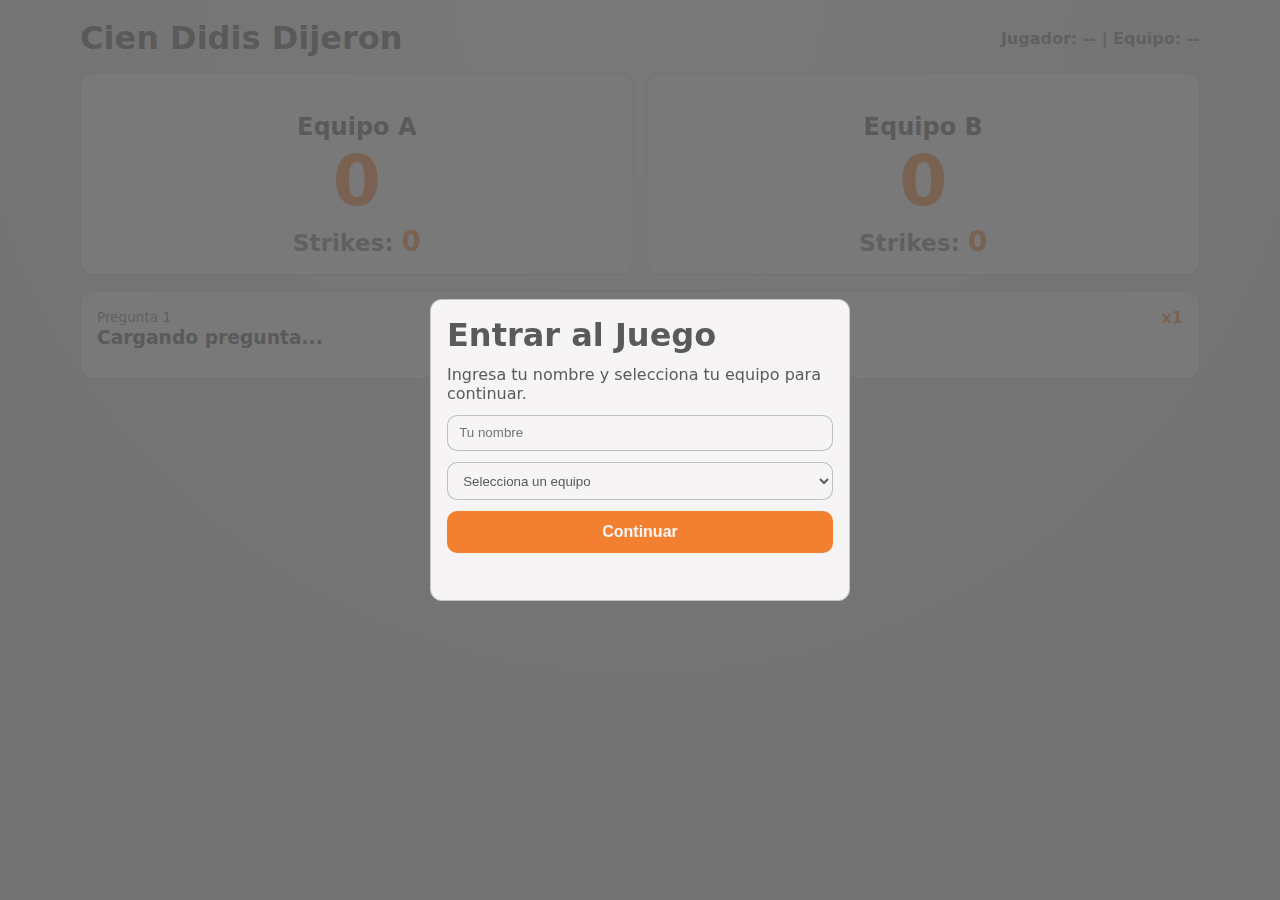
<file: index.html>
<!doctype html>
<html lang="es">
  <head>
    <meta charset="UTF-8" />
    <meta name="viewport" content="width=device-width, initial-scale=1.0" />
    <title>Cien Didis Dijeron - Juego</title>
    <link rel="stylesheet" href="./styles.css" />
  </head>
  <body>
    <main class="layout">
      <header class="topbar">
        <h1>Cien Didis Dijeron</h1>
        <p id="player-identity" class="player-identity">Jugador: -- | Equipo: --</p>
      </header>

      <section class="scoreboard">
        <article class="team team-a">
          <p id="team-control-badge-a" class="team-control-badge" aria-live="polite"></p>
          <h2 id="team-name-a">Equipo A</h2>
          <p id="score-a" class="score">0</p>
          <p class="strikes-readonly">Strikes: <strong id="strikes-a">0</strong></p>
        </article>
        <article class="team team-b">
          <p id="team-control-badge-b" class="team-control-badge" aria-live="polite"></p>
          <h2 id="team-name-b">Equipo B</h2>
          <p id="score-b" class="score">0</p>
          <p class="strikes-readonly">Strikes: <strong id="strikes-b">0</strong></p>
        </article>
      </section>

      <section class="question-card">
        <div class="question-header-row">
          <p class="badge" id="round-label">Pregunta 1</p>
          <p id="question-type-indicator" class="question-type-indicator">Tipo: --</p>
          <p id="round-multiplier-indicator" class="round-multiplier-indicator">x1</p>
        </div>
        <h3 id="question-text">Cargando pregunta...</h3>
        <ul id="answers-list" class="answers-list game-answers-list"></ul>
      </section>
    </main>

    <div id="player-gate" class="auth-overlay player-gate">
      <form id="player-gate-form" class="auth-card" novalidate>
        <h1>Entrar al Juego</h1>
        <p>Ingresa tu nombre y selecciona tu equipo para continuar.</p>
        <input id="player-name-input" type="text" maxlength="32" placeholder="Tu nombre" required />
        <select id="player-team-select" required>
          <option value="">Selecciona un equipo</option>
          <option value="A">Equipo A</option>
          <option value="B">Equipo B</option>
        </select>
        <button type="submit">Continuar</button>
        <p id="player-gate-error" class="error-text"></p>
      </form>
    </div>

    <div id="qr-modal" class="mini-modal hidden" aria-hidden="true">
      <img src="./assets/qr-code.png" alt="Código QR" class="qr-modal-image" />
    </div>

    <div id="team-back-modal" class="mini-modal hidden" role="dialog" aria-modal="true" aria-labelledby="team-back-title">
      <div class="mini-modal-card">
        <h3 id="team-back-title">Anuncio de Ronda</h3>
        <p>Pueden realizar Team Back para el robo de puntos</p>
        <div class="mini-modal-actions">
          <button id="team-back-accept" type="button">Aceptar</button>
        </div>
      </div>
    </div>

    <script type="module" src="./js/game.js"></script>
  </body>
</html>
</file>
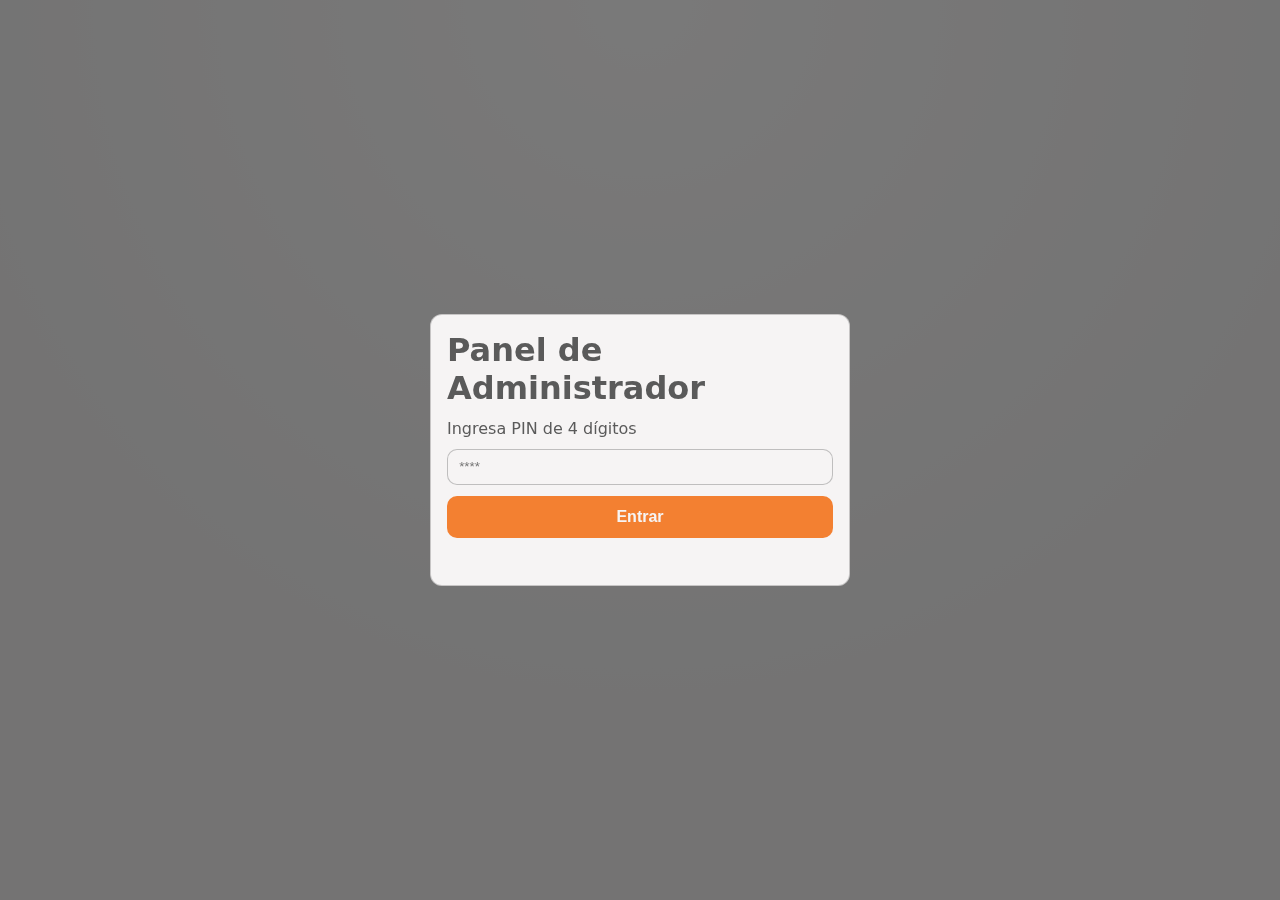
<file: admin.html>
<!doctype html>
<html lang="es">
  <head>
    <meta charset="UTF-8" />
    <meta name="viewport" content="width=device-width, initial-scale=1.0" />
    <title>Cien Didis Dijeron - Admin</title>
    <link rel="stylesheet" href="./styles.css" />
  </head>
  <body>
    <div id="auth-overlay" class="auth-overlay">
      <form id="pin-form" class="auth-card" novalidate>
        <h1>Panel de Administrador</h1>
        <p>Ingresa PIN de 4 dígitos</p>
        <input id="pin-input" type="password" inputmode="numeric" maxlength="4" minlength="4" pattern="[0-9]{4}" placeholder="****" required />
        <button type="submit">Entrar</button>
        <p id="pin-error" class="error-text"></p>
      </form>
    </div>

    <main id="admin-app" class="layout admin hidden">
      <header class="topbar">
        <h1>Administrador</h1>
        <div class="inline-controls">
          <span id="admin-supabase-status" class="status-badge status-connecting">Base de Datos: conectando...</span>
          <a class="link-btn" href="./index.html" target="_blank" rel="noopener">Abrir Pantalla de Juego</a>
          <a class="link-btn" href="./questions.html" target="_blank" rel="noopener">Ir a Preguntas</a>
          <a class="link-btn" href="./instructions.html" target="_blank" rel="noopener">Ver Instrucciones</a>
          <button id="logout-admin" type="button" class="danger">Cerrar sesión</button>
        </div>
      </header>

      <section class="scoreboard">
        <article class="team team-a">
          <p id="admin-team-control-badge-a" class="team-control-badge" aria-live="polite"></p>
          <h2 id="admin-team-name-a">Equipo A</h2>
          <input id="team-name-a-input" class="team-name-input" type="text" maxlength="24" placeholder="Nombre Equipo A" />
          <p id="admin-score-a" class="score">0</p>
          <div class="score-adjust-controls">
            <button data-score-action="A:sub">Restar</button>
            <input id="score-delta-a" type="number" min="1" step="1" value="10" inputmode="numeric" aria-label="Puntos para Equipo A" />
            <button data-score-action="A:add">Sumar</button>
          </div>
          <div class="strikes-block">
            <p>Strikes: <strong id="admin-strikes-a">0</strong></p>
            <button id="add-strike-a" type="button">Agregar Strike</button>
          </div>
          <div class="team-members">
            <h4>Integrantes</h4>
            <ul id="team-members-a" class="team-members-list"></ul>
          </div>
        </article>
        <article class="team team-b">
          <p id="admin-team-control-badge-b" class="team-control-badge" aria-live="polite"></p>
          <h2 id="admin-team-name-b">Equipo B</h2>
          <input id="team-name-b-input" class="team-name-input" type="text" maxlength="24" placeholder="Nombre Equipo B" />
          <p id="admin-score-b" class="score">0</p>
          <div class="score-adjust-controls">
            <button data-score-action="B:sub">Restar</button>
            <input id="score-delta-b" type="number" min="1" step="1" value="10" inputmode="numeric" aria-label="Puntos para Equipo B" />
            <button data-score-action="B:add">Sumar</button>
          </div>
          <div class="strikes-block">
            <p>Strikes: <strong id="admin-strikes-b">0</strong></p>
            <button id="add-strike-b" type="button">Agregar Strike</button>
          </div>
          <div class="team-members">
            <h4>Integrantes</h4>
            <ul id="team-members-b" class="team-members-list"></ul>
          </div>
        </article>
      </section>

      <section class="admin-controls">
        <h3>Control de Ronda</h3>
        <div class="round-multiplier-row">
          <label for="round-multiplier-select">Multiplicador de ronda</label>
          <select id="round-multiplier-select" class="round-multiplier-select">
            <option value="1">Normal (x1)</option>
            <option value="2">Doble (x2)</option>
            <option value="3">Triple (x3)</option>
          </select>
        </div>
        <div class="control-grid">
          <button id="toggle-qr">Mostrar QR</button>
          <button id="clear-round-control">Quitar Control de Ronda</button>
          <button id="logout-all-players">Cerrar sesión de jugadores</button>
          <button id="reset-round">Reset Ronda</button>
          <button id="reset-game" class="danger">Reset Partida</button>
        </div>
        <p id="admin-buzzer-status" class="buzzer-status"></p>
      </section>

      <section class="question-card">
        <div class="question-nav-controls">
          <button id="prev-question">Pregunta Anterior</button>
          <div class="question-center-actions">
            <button id="award-revealed-points">Termina Ronda</button>
            <button id="steal-revealed-points">Robo de Puntos</button>
          </div>
          <button id="next-question">Siguiente Pregunta</button>
        </div>
        <p class="badge" id="admin-round-label">Pregunta 1</p>
        <h3 id="admin-question-text">Cargando pregunta...</h3>
        <ul id="admin-answers-list" class="answers-list"></ul>
      </section>

    </main>

    <div id="admin-confirm-modal" class="mini-modal hidden" role="dialog" aria-modal="true" aria-labelledby="admin-confirm-title">
      <div class="mini-modal-card">
        <h3 id="admin-confirm-title">Confirmar acción</h3>
        <p id="admin-confirm-message">¿Estás seguro?</p>
        <div class="mini-modal-actions">
          <button id="admin-confirm-cancel" type="button" class="danger">Cancelar</button>
          <button id="admin-confirm-accept" type="button">Confirmar</button>
        </div>
      </div>
    </div>

    <script type="module" src="./js/admin.js"></script>
  </body>
</html>
</file>
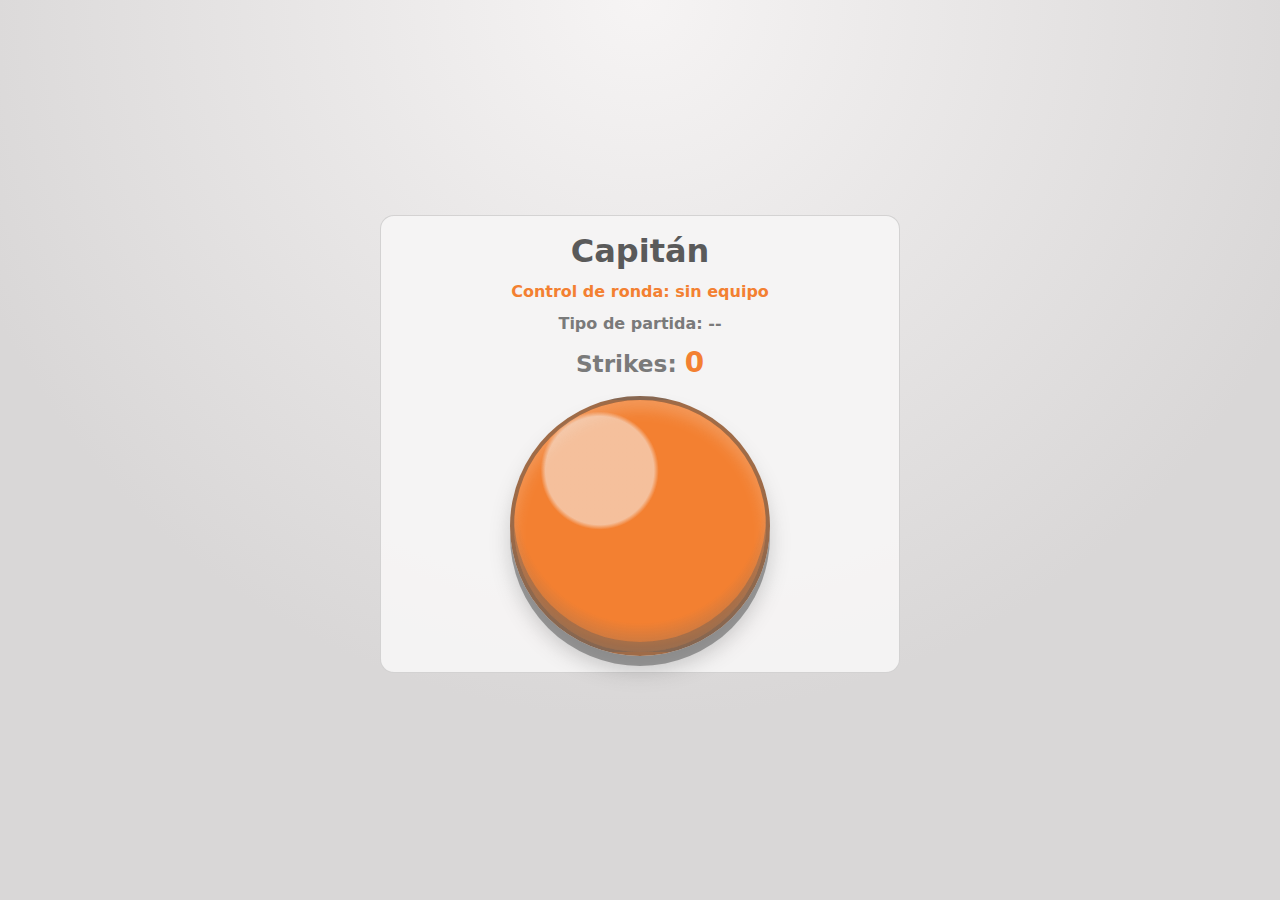
<file: captain.html>
<!doctype html>
<html lang="es">
  <head>
    <meta charset="UTF-8" />
    <meta name="viewport" content="width=device-width, initial-scale=1.0" />
    <title>Cien Didis Dijeron - Buzzer Capitán</title>
    <link rel="stylesheet" href="./styles.css" />
  </head>
  <body>
    <main class="layout captain-layout">
      <section class="team captain-card">
        <h1 id="captain-title">Capitán</h1>
        <p id="captain-round-control" class="round-control-indicator">Control de ronda: sin equipo</p>
        <p id="captain-question-type" class="round-multiplier-indicator">Tipo de partida: --</p>
        <p id="captain-strikes" class="strikes-readonly">Strikes: <strong>0</strong></p>
        <button id="captain-buzz" class="buzz-btn">Buzz</button>
      </section>
    </main>

    <div id="team-back-modal" class="mini-modal hidden" role="dialog" aria-modal="true" aria-labelledby="captain-team-back-title">
      <div class="mini-modal-card">
        <h3 id="captain-team-back-title">Anuncio de Ronda</h3>
        <p>Pueden realizar Team Back para el robo de puntos</p>
        <div class="mini-modal-actions">
          <button id="team-back-accept" type="button">Aceptar</button>
        </div>
      </div>
    </div>

    <div id="winner-modal" class="mini-modal winner-modal hidden" role="dialog" aria-modal="true" aria-labelledby="winner-title">
      <div class="mini-modal-card winner-card">
        <p class="winner-emoji" aria-hidden="true">🎉🏆🎉</p>
        <h3 id="winner-title">¡Tenemos equipo ganador!</h3>
        <p id="winner-message" class="winner-message"></p>
        <p class="winner-subtitle">¡Felicidades por este gran juego!</p>
        <div id="winner-members" class="winner-members"></div>
        <div class="mini-modal-actions">
          <button id="winner-accept" type="button">Aceptar</button>
        </div>
      </div>
    </div>

    <div id="strike-overlay" class="strike-overlay hidden" aria-hidden="true">
      <div id="strike-overlay-images" class="strike-overlay-images"></div>
    </div>

    <script type="module" src="./js/captain.js"></script>
  </body>
</html>
</file>
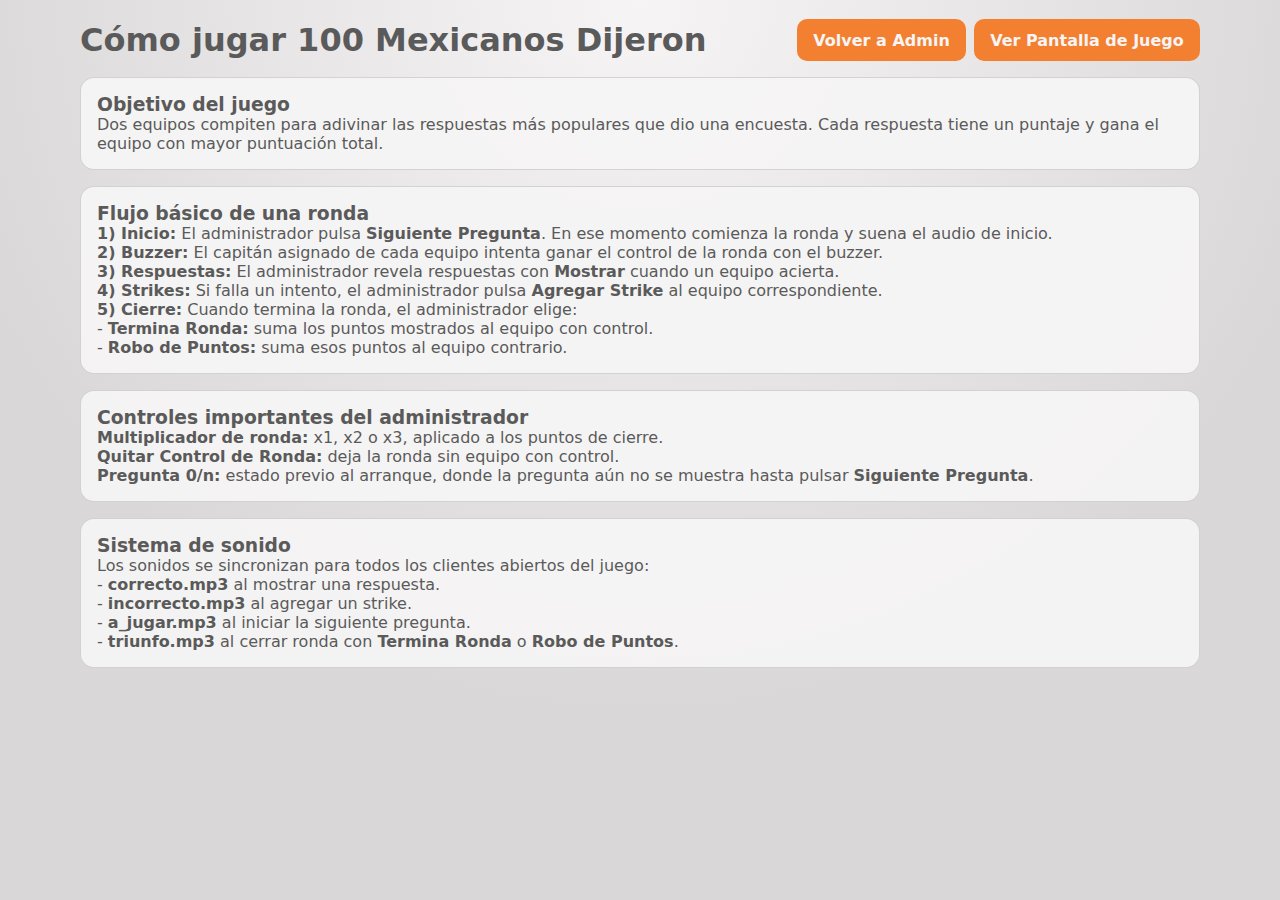
<file: instructions.html>
<!doctype html>
<html lang="es">
  <head>
    <meta charset="UTF-8" />
    <meta name="viewport" content="width=device-width, initial-scale=1.0" />
    <title>Cien Didis Dijeron - Instrucciones</title>
    <link rel="stylesheet" href="./styles.css" />
  </head>
  <body>
    <main class="layout">
      <header class="topbar">
        <h1>Cómo jugar 100 Mexicanos Dijeron</h1>
        <div class="inline-controls">
          <a class="link-btn" href="./admin.html" target="_blank" rel="noopener">Volver a Admin</a>
          <a class="link-btn" href="./index.html" target="_blank" rel="noopener">Ver Pantalla de Juego</a>
        </div>
      </header>

      <section class="editor-card">
        <h3>Objetivo del juego</h3>
        <p>Dos equipos compiten para adivinar las respuestas más populares que dio una encuesta. Cada respuesta tiene un puntaje y gana el equipo con mayor puntuación total.</p>
      </section>

      <section class="editor-card">
        <h3>Flujo básico de una ronda</h3>
        <p><strong>1) Inicio:</strong> El administrador pulsa <strong>Siguiente Pregunta</strong>. En ese momento comienza la ronda y suena el audio de inicio.</p>
        <p><strong>2) Buzzer:</strong> El capitán asignado de cada equipo intenta ganar el control de la ronda con el buzzer.</p>
        <p><strong>3) Respuestas:</strong> El administrador revela respuestas con <strong>Mostrar</strong> cuando un equipo acierta.</p>
        <p><strong>4) Strikes:</strong> Si falla un intento, el administrador pulsa <strong>Agregar Strike</strong> al equipo correspondiente.</p>
        <p><strong>5) Cierre:</strong> Cuando termina la ronda, el administrador elige:</p>
        <p>- <strong>Termina Ronda:</strong> suma los puntos mostrados al equipo con control.</p>
        <p>- <strong>Robo de Puntos:</strong> suma esos puntos al equipo contrario.</p>
      </section>

      <section class="editor-card">
        <h3>Controles importantes del administrador</h3>
        <p><strong>Multiplicador de ronda:</strong> x1, x2 o x3, aplicado a los puntos de cierre.</p>
        <p><strong>Quitar Control de Ronda:</strong> deja la ronda sin equipo con control.</p>
        <p><strong>Pregunta 0/n:</strong> estado previo al arranque, donde la pregunta aún no se muestra hasta pulsar <strong>Siguiente Pregunta</strong>.</p>
      </section>

      <section class="editor-card">
        <h3>Sistema de sonido</h3>
        <p>Los sonidos se sincronizan para todos los clientes abiertos del juego:</p>
        <p>- <strong>correcto.mp3</strong> al mostrar una respuesta.</p>
        <p>- <strong>incorrecto.mp3</strong> al agregar un strike.</p>
        <p>- <strong>a_jugar.mp3</strong> al iniciar la siguiente pregunta.</p>
        <p>- <strong>triunfo.mp3</strong> al cerrar ronda con <strong>Termina Ronda</strong> o <strong>Robo de Puntos</strong>.</p>
      </section>
    </main>
  </body>
</html>
</file>
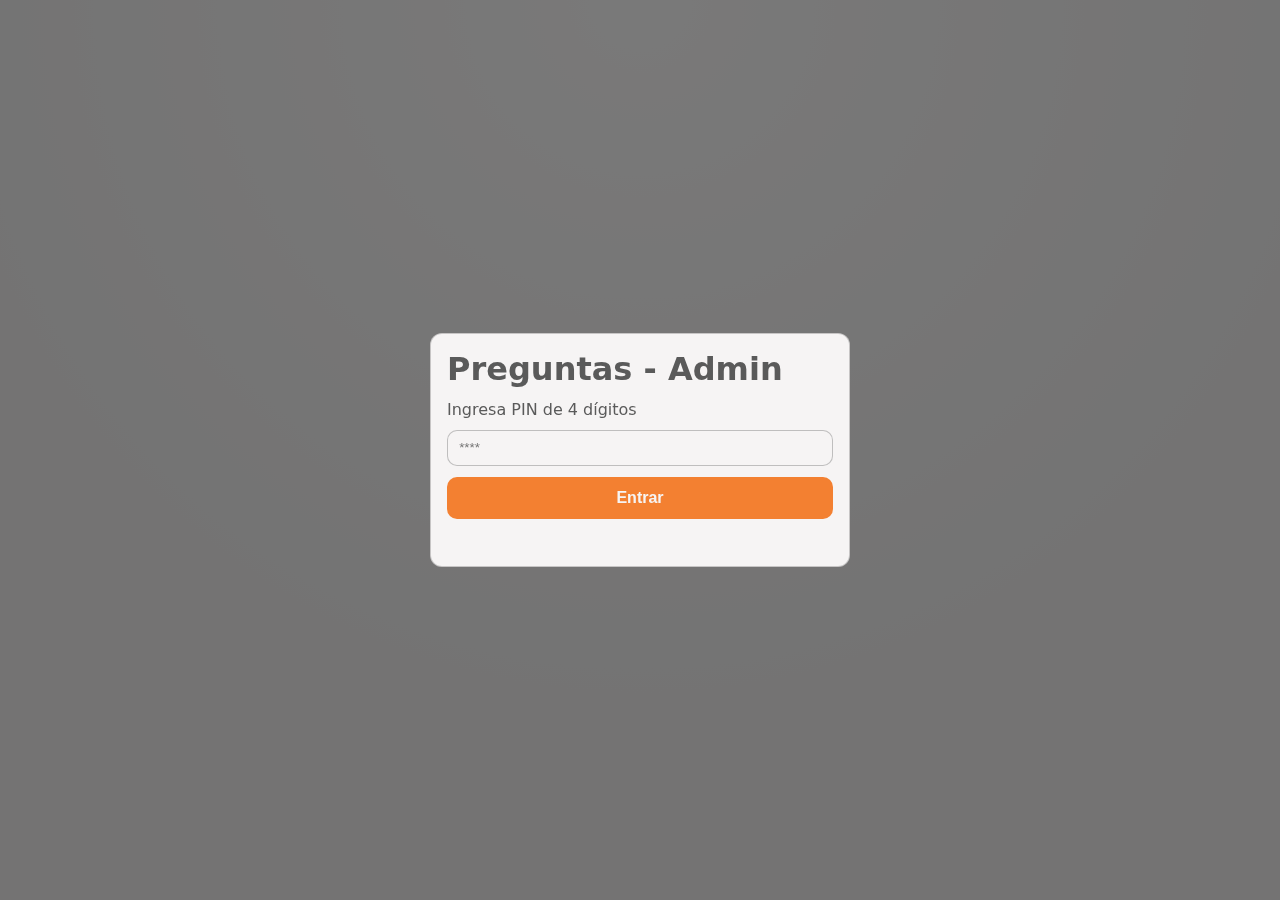
<file: questions.html>
<!doctype html>
<html lang="es">
  <head>
    <meta charset="UTF-8" />
    <meta name="viewport" content="width=device-width, initial-scale=1.0" />
    <title>Cien Didis Dijeron - Preguntas</title>
    <link rel="stylesheet" href="./styles.css" />
  </head>
  <body>
    <div id="auth-overlay" class="auth-overlay">
      <form id="pin-form" class="auth-card" novalidate>
        <h1>Preguntas - Admin</h1>
        <p>Ingresa PIN de 4 dígitos</p>
        <input id="pin-input" type="password" inputmode="numeric" maxlength="4" minlength="4" pattern="[0-9]{4}" placeholder="****" required />
        <button type="submit">Entrar</button>
        <p id="pin-error" class="error-text"></p>
      </form>
    </div>

    <main id="questions-app" class="layout admin hidden">
      <header class="topbar">
        <h1>Editor de Preguntas</h1>
        <div class="inline-controls">
          <span id="questions-supabase-status" class="status-badge status-connecting">Base de Datos: conectando...</span>
          <a class="link-btn" href="./admin.html" target="_blank" rel="noopener">Abrir Panel Admin</a>
          <button id="logout-admin" type="button" class="danger">Cerrar sesión</button>
        </div>
      </header>

      <section class="editor-card">
        <h3>Tipos de Preguntas</h3>
        <p id="types-summary" class="hint"></p>
        <div class="questions-list-header">
          <h4>Tipos disponibles</h4>
          <button id="new-type" type="button" class="question-action-btn">Nuevo Tipo</button>
        </div>
        <div class="questions-table-wrap">
          <table class="questions-table">
            <thead>
              <tr>
                <th>Nombre</th>
                <th>Descripción</th>
                <th>Acciones</th>
              </tr>
            </thead>
            <tbody id="type-items"></tbody>
          </table>
        </div>
      </section>

      <section class="editor-card">
        <h3>Preguntas de la Sala</h3>
        <p id="questions-summary" class="hint"></p>
        <div class="editor-layout questions-full">
          <aside>
            <div class="questions-list-header">
              <h4>Listado</h4>
              <button id="new-question" type="button" class="question-action-btn">Nueva Pregunta</button>
            </div>
            <div class="questions-table-wrap">
              <table class="questions-table">
                <thead>
                  <tr>
                    <th><button type="button" class="sort-btn" data-sort="index">#</button></th>
                    <th><button type="button" class="sort-btn" data-sort="question">Pregunta</button></th>
                    <th><button type="button" class="sort-btn" data-sort="type">Tipo</button></th>
                    <th><button type="button" class="sort-btn" data-sort="order">Orden</button></th>
                    <th>Acciones</th>
                  </tr>
                </thead>
                <tbody id="question-items"></tbody>
              </table>
            </div>
          </aside>
        </div>
      </section>

      <div id="question-modal" class="mini-modal hidden" role="dialog" aria-modal="true" aria-labelledby="question-modal-title">
        <div class="mini-modal-card">
          <h3 id="question-modal-title">Pregunta</h3>
          <input id="question-modal-input" placeholder="Escribe la pregunta" />
          <select id="question-modal-type-select"></select>
          <input id="question-modal-order-input" type="number" min="1" step="1" placeholder="Orden de visualización" />
          <p id="question-modal-error" class="error-text"></p>
          <div class="mini-modal-actions">
            <button id="question-modal-cancel" type="button" class="danger">Cancelar</button>
            <button id="question-modal-save" type="button">Guardar</button>
          </div>
        </div>
      </div>

      <div id="type-modal" class="mini-modal hidden" role="dialog" aria-modal="true" aria-labelledby="type-modal-title">
        <div class="mini-modal-card">
          <h3 id="type-modal-title">Tipo</h3>
          <input id="type-modal-name-input" placeholder="Nombre del tipo" />
          <input id="type-modal-description-input" placeholder="Descripción corta" />
          <p id="type-modal-error" class="error-text"></p>
          <div class="mini-modal-actions">
            <button id="type-modal-cancel" type="button" class="danger">Cancelar</button>
            <button id="type-modal-save" type="button">Guardar</button>
          </div>
        </div>
      </div>

      <div id="success-modal" class="mini-modal hidden" role="dialog" aria-modal="true" aria-labelledby="success-modal-title">
        <div class="mini-modal-card">
          <h3 id="success-modal-title">Guardado exitoso</h3>
          <p id="success-modal-message">Las respuestas se guardaron correctamente en Base de Datos.</p>
          <div class="mini-modal-actions">
            <button id="success-modal-close" type="button">Aceptar</button>
          </div>
        </div>
      </div>

      <div id="questions-confirm-modal" class="mini-modal hidden" role="dialog" aria-modal="true" aria-labelledby="questions-confirm-title">
        <div class="mini-modal-card">
          <h3 id="questions-confirm-title">Confirmar acción</h3>
          <p id="questions-confirm-message">¿Estás seguro?</p>
          <div class="mini-modal-actions">
            <button id="questions-confirm-cancel" type="button" class="danger">Cancelar</button>
            <button id="questions-confirm-accept" type="button">Confirmar</button>
          </div>
        </div>
      </div>
    </main>

    <script type="module" src="./js/questions.js"></script>
  </body>
</html>
</file>
<file: styles.css>
:root {
  color-scheme: light;
  --bg: #5a5a5a;
  --panel: #f6f4f4;
  --panel-2: #eceaea;
  --text: #5a5a5a;
  --muted: #7a7a7a;
  --accent: #f38031;
  --danger: #5a5a5a;
  --ok: #f38031;
}

* {
  box-sizing: border-box;
}

body {
  margin: 0;
  font-family: Inter, system-ui, -apple-system, Segoe UI, Roboto, sans-serif;
  background: radial-gradient(circle at top, #f6f4f4 0%, #d9d7d7 65%);
  color: var(--text);
  min-height: 100vh;
}

.layout {
  width: min(1120px, 95vw);
  margin: 0 auto;
  padding: 1.2rem 0 2rem;
  display: grid;
  gap: 1rem;
}

.topbar {
  display: flex;
  justify-content: space-between;
  align-items: center;
  gap: 1rem;
}

.player-identity {
  margin: 0;
  font-weight: 600;
  color: var(--muted);
  text-align: right;
}

.player-identity-value {
  color: var(--accent);
  font-weight: 800;
}

h1, h2, h3, h4, p {
  margin: 0;
}

.scoreboard {
  display: grid;
  grid-template-columns: repeat(2, minmax(0, 1fr));
  gap: 0.8rem;
}

.team,
.question-card,
.buzzer-card,
.admin-controls,
.editor-card {
  background: rgba(246, 244, 244, 0.95);
  border: 1px solid rgba(90, 90, 90, 0.22);
  border-radius: 14px;
  padding: 1rem;
}

.team {
  text-align: center;
}

.score {
  font-size: clamp(2.35rem, 5.4vw, 4.35rem);
  font-weight: 700;
  color: var(--accent);
}

.strikes-block {
  margin: 0.2rem 0 0.45rem;
  display: grid;
  gap: 0.35rem;
  justify-items: center;
}

.strikes-block p {
  font-weight: 700;
  color: var(--muted);
}

.strikes-block strong {
  color: var(--accent);
}

.strikes-readonly {
  margin-top: 0.2rem;
  font-weight: 700;
  color: var(--muted);
  font-size: clamp(1.05rem, 2.2vw, 1.45rem);
}

.strikes-readonly strong {
  color: var(--accent);
  font-size: 1.2em;
}

.badge {
  font-size: 0.85rem;
  color: var(--muted);
  margin-bottom: 0.35rem;
}

.question-header-row {
  display: flex;
  justify-content: space-between;
  align-items: center;
  gap: 0.6rem;
}

.question-header-row .badge {
  margin-bottom: 0;
}

.team-control-badge {
  min-height: 1.25rem;
  margin: 0 0 0.2rem;
  font-size: 0.78rem;
  font-weight: 800;
  letter-spacing: 0.05em;
  color: transparent;
}

.team-control-badge.active {
  color: var(--accent);
}

.questions-table-wrap {
  max-height: none;
  overflow-x: auto;
  overflow-y: visible;
  border: 1px solid rgba(90, 90, 90, 0.22);
  border-radius: 10px;
}

.questions-table {
  width: 100%;
  border-collapse: collapse;
}

.questions-table th,
.questions-table td {
  text-align: left;
  padding: 0.5rem 0.55rem;
  border-bottom: 1px solid rgba(90, 90, 90, 0.2);
  vertical-align: middle;
}

.questions-table th {
  font-size: 0.82rem;
  color: var(--muted);
  background: rgba(90, 90, 90, 0.08);
}

.questions-list-header {
  display: flex;
  align-items: center;
  justify-content: space-between;
  gap: 0.75rem;
  margin-bottom: 0.5rem;
}

.questions-list-header .question-action-btn {
  min-height: 36px;
  padding: 0.35rem 0.75rem;
}

.sort-btn {
  border: 0;
  background: transparent;
  color: var(--muted);
  font-weight: 700;
  min-height: auto;
  padding: 0;
  cursor: pointer;
}

.sort-btn.active {
  color: var(--accent);
}

.question-row {
  background: var(--panel-2);
}

.question-row.active {
  background: rgba(243, 128, 49, 0.12);
}

.question-cell {
  margin: 0;
}

.question-order-cell {
  width: 52px;
}

.question-actions {
  width: 1%;
  white-space: nowrap;
}

.question-actions .question-action-btn {
  margin-right: 0.35rem;
}

.question-actions .question-action-btn:last-child {
  margin-right: 0;
}

.answers-expanded-row td {
  background: rgba(90, 90, 90, 0.05);
  padding: 0.65rem;
}

.answers-expanded-wrap {
  border: 1px solid rgba(90, 90, 90, 0.22);
  border-radius: 10px;
  background: var(--panel);
  padding: 0.65rem;
  display: grid;
  gap: 0.55rem;
}

.answers-expanded-title {
  font-size: 0.9rem;
  color: var(--muted);
}

.answers-config-table {
  width: 100%;
  border-collapse: collapse;
}

.answers-config-table th,
.answers-config-table td {
  border-bottom: 1px solid rgba(90, 90, 90, 0.18);
  padding: 0.4rem;
  text-align: left;
}

.answers-config-table th {
  font-size: 0.8rem;
  color: var(--muted);
}

.answers-config-table td input {
  width: 100%;
  border: 1px solid rgba(90, 90, 90, 0.35);
  background: #f6f4f4;
  color: var(--text);
  border-radius: 8px;
  padding: 0.45rem 0.55rem;
}

.answers-expanded-actions {
  display: flex;
  justify-content: flex-end;
}

.question-action-btn {
  min-height: 34px;
  padding: 0.35rem 0.6rem;
  font-size: 0.82rem;
}

.answers-list {
  margin: 0.9rem 0 0;
  list-style: none;
  padding: 0;
  display: grid;
  gap: 0.5rem;
}

.answer-item {
  background: var(--panel-2);
  border: 1px solid rgba(90, 90, 90, 0.2);
  border-radius: 10px;
  padding: 0.6rem 0.8rem;
  display: flex;
  justify-content: space-between;
  align-items: center;
  gap: 0.6rem;
}

.answer-item.hidden-answer {
  color: transparent;
}

.answer-item.revealed {
  color: var(--text);
  border-width: 3px;
  border-color: rgba(243, 128, 49, 0.65);
}

.game-answers-list .answer-item {
  background: var(--bg);
  border-color: var(--accent);
  color: var(--accent);
  min-height: 52px;
  font-size: clamp(1.05rem, 2.8vw, 2rem);
  font-weight: 800;
  padding: 0.55rem 0.8rem;
}

.game-answers-list .answer-item.revealed {
  display: flex;
  align-items: center;
  justify-content: space-between;
  gap: 0.8rem;
}

.game-answers-list .answer-text {
  text-transform: uppercase;
  line-height: 1;
}

.game-answers-list .answer-points {
  min-width: 1.6ch;
  text-align: right;
  line-height: 1;
  font-size: 1.22em;
}

.game-answers-list .answer-item.hidden-answer {
  color: transparent;
}

.game-answers-list .answer-hidden-placeholder {
  display: block;
  width: 100%;
  min-height: 1em;
}

.admin-answer-item {
  color: var(--text);
}

.admin-answer-main {
  display: flex;
  align-items: center;
  gap: 0.7rem;
}

.admin-answer-actions {
  display: flex;
  align-items: center;
  gap: 0.55rem;
}

.admin-answer-actions strong {
  color: var(--accent);
  min-width: 1.5rem;
  text-align: right;
}

.buzzer-card,
.admin-controls {
  display: grid;
  gap: 0.7rem;
}

.buzzer-grid,
.control-grid,
.inline-controls,
.editor-actions {
  display: flex;
  flex-wrap: wrap;
  gap: 0.5rem;
}

.question-nav-controls {
  display: grid;
  grid-template-columns: 1fr auto 1fr;
  align-items: center;
  gap: 0.6rem;
  margin-bottom: 0.55rem;
}

.question-nav-controls #prev-question {
  justify-self: start;
}

.question-nav-controls #award-revealed-points {
  justify-self: center;
}

.question-center-actions {
  display: flex;
  align-items: center;
  justify-content: center;
  gap: 0.5rem;
}

#add-strike-control {
  margin-left: 0.2rem;
}

.question-nav-controls #next-question {
  justify-self: end;
}

button,
.link-btn,
.file-label {
  border: 1px solid transparent;
  background: var(--accent);
  color: var(--panel);
  border-radius: 10px;
  font-weight: 600;
  font-size: 1rem;
  padding: 0.65rem 0.95rem;
  min-height: 42px;
  cursor: pointer;
  text-decoration: none;
}

.team-name-input,
.score-adjust-controls input {
  border: 1px solid rgba(90, 90, 90, 0.35);
  background: #f6f4f4;
  color: var(--text);
  border-radius: 10px;
  padding: 0.55rem 0.65rem;
  min-height: 40px;
}

.team-name-input {
  width: 100%;
  margin-top: 0.4rem;
}

.score-adjust-controls {
  display: flex;
  flex-wrap: wrap;
  gap: 0.5rem;
  justify-content: center;
}

.team-members {
  margin: 0.2rem 0 0.35rem;
  text-align: left;
}

.team-members h4 {
  margin: 0 0 0.35rem;
  font-size: 0.9rem;
  color: var(--muted);
}

.team-members label {
  display: block;
  margin: 0 0 0.3rem;
  font-size: 0.82rem;
  color: var(--muted);
  font-weight: 700;
}

.captain-select {
  width: 100%;
  border: 1px solid rgba(90, 90, 90, 0.35);
  background: #f6f4f4;
  color: var(--text);
  border-radius: 10px;
  padding: 0.45rem 0.6rem;
  min-height: 40px;
  margin-bottom: 0.45rem;
}

.team-members-list {
  list-style: none;
  margin: 0;
  padding: 0;
  display: grid;
  gap: 0.35rem;
}

.team-member-item {
  background: rgba(90, 90, 90, 0.08);
  border: 1px solid rgba(90, 90, 90, 0.2);
  border-radius: 8px;
  padding: 0.35rem 0.45rem;
  display: flex;
  justify-content: space-between;
  align-items: center;
  gap: 0.45rem;
}

.team-member-actions {
  display: flex;
  align-items: center;
  gap: 0.35rem;
}

.captain-badge {
  display: inline-flex;
  align-items: center;
  min-height: 34px;
  padding: 0.35rem 0.6rem;
  border-radius: 999px;
  font-size: 0.82rem;
  font-weight: 700;
  color: #166534;
  background: rgba(34, 197, 94, 0.2);
  border: 1px solid rgba(34, 197, 94, 0.45);
}

.team-member-empty {
  color: var(--muted);
  justify-content: center;
}

.score-adjust-controls input {
  width: 88px;
}

button:disabled {
  opacity: 1;
  background: rgba(90, 90, 90, 0.35);
  color: rgba(246, 244, 244, 0.85);
  border-color: rgba(90, 90, 90, 0.35);
  cursor: not-allowed;
}

.danger {
  background: var(--danger);
  color: var(--panel);
}

.buzz-btn {
  flex: 1;
  min-height: 68px;
  font-size: 1.05rem;
}

.buzzer-status {
  color: var(--muted);
}

.buzzer-status.ok {
  color: var(--ok);
}

.buzzer-status.warn {
  color: var(--accent);
}

.round-control-indicator {
  color: var(--accent);
  font-weight: 700;
}

.round-multiplier-row {
  display: flex;
  align-items: center;
  gap: 0.6rem;
  flex-wrap: wrap;
}

.round-multiplier-select {
  border: 1px solid rgba(90, 90, 90, 0.35);
  background: #f6f4f4;
  color: var(--text);
  border-radius: 10px;
  padding: 0.45rem 0.6rem;
  min-height: 40px;
}

.round-multiplier-indicator {
  color: var(--muted);
  font-weight: 700;
}

.question-header-row .round-multiplier-indicator {
  color: var(--accent);
}

.status-badge {
  display: inline-flex;
  align-items: center;
  border-radius: 999px;
  padding: 0.35rem 0.65rem;
  font-size: 0.8rem;
  font-weight: 700;
  border: 1px solid rgba(90, 90, 90, 0.35);
}

.status-connected {
  background: rgba(34, 197, 94, 0.2);
  color: #166534;
  border-color: rgba(34, 197, 94, 0.55);
}

.status-connecting {
  background: rgba(90, 90, 90, 0.12);
  color: #5a5a5a;
  border-color: rgba(90, 90, 90, 0.35);
}

.status-disconnected {
  background: rgba(220, 38, 38, 0.2);
  color: #991b1b;
  border-color: rgba(220, 38, 38, 0.55);
}

.admin {
  padding-top: 0.8rem;
}

.hidden {
  display: none !important;
}

.auth-overlay {
  position: fixed;
  inset: 0;
  display: grid;
  place-items: center;
  background: rgba(90, 90, 90, 0.8);
  z-index: 10;
}

.auth-card {
  width: min(420px, 92vw);
  background: var(--panel);
  border-radius: 12px;
  border: 1px solid rgba(90, 90, 90, 0.3);
  padding: 1rem;
  display: grid;
  gap: 0.7rem;
}

.auth-card input,
.auth-card select,
.question-form input,
.question-form textarea {
  width: 100%;
  border: 1px solid rgba(90, 90, 90, 0.35);
  background: #f6f4f4;
  color: var(--text);
  border-radius: 10px;
  padding: 0.6rem 0.7rem;
}

.player-gate {
  z-index: 30;
}

.error-text {
  color: #9b4d19;
  min-height: 1.2rem;
  font-size: 0.9rem;
}

.editor-layout {
  margin-top: 0.75rem;
  display: grid;
  grid-template-columns: 320px 1fr;
  gap: 0.8rem;
}

.editor-layout.questions-full {
  grid-template-columns: 1fr;
}

.editor-layout.questions-full > aside {
  width: 100%;
}

.editor-layout.questions-full .editor-actions {
  width: 100%;
}

.editor-layout.questions-full .editor-actions button,
.editor-layout.questions-full .editor-actions .file-label {
  flex: 1;
  justify-content: center;
}

.editor-layout.questions-full .questions-table-wrap {
  max-height: none;
}

.question-items {
  margin: 0 0 0.6rem;
  padding: 0;
}

.editor-actions {
  gap: 0.75rem;
  margin-bottom: 0.35rem;
}

.editor-actions button,
.editor-actions .file-label {
  min-height: 44px;
  padding-inline: 1rem;
}

.question-item {
  background: var(--panel-2);
  border: 1px solid rgba(90, 90, 90, 0.25);
  color: var(--text);
  padding: 0.4rem 0.6rem;
  border-radius: 8px;
  text-align: left;
}

.question-item.active {
  border-color: var(--accent);
}

.answers-input-list {
  display: grid;
  gap: 0.55rem;
  margin-top: 0.5rem;
}

.answer-row {
  display: grid;
  grid-template-columns: 1fr 120px;
  gap: 0.5rem;
}

.file-label {
  display: inline-flex;
  align-items: center;
  gap: 0.4rem;
}

.file-label input {
  display: none;
}

.hint {
  margin-top: 0.45rem;
  color: var(--muted);
  font-size: 0.9rem;
}

.captain-layout {
  min-height: 100vh;
  display: grid;
  place-items: center;
}

.captain-card {
  width: min(520px, 92vw);
  display: grid;
  gap: 0.8rem;
}

.captain-card .buzz-btn {
  position: relative;
  margin: 0.25rem auto 0;
  width: min(260px, 78vw);
  aspect-ratio: 1 / 1;
  min-height: 0;
  border-radius: 50%;
  border: 4px solid rgba(90, 90, 90, 0.55);
  padding: 0;
  display: grid;
  place-items: center;
  font-size: 1.7rem;
  font-weight: 800;
  letter-spacing: 0.02em;
  color: transparent;
  text-indent: -9999px;
  overflow: hidden;
  background:
    radial-gradient(circle at 34% 28%, rgba(246, 244, 244, 0.55) 0 22%, transparent 24%),
    radial-gradient(circle at 50% 40%, var(--accent) 0 62%, rgba(90, 90, 90, 0.9) 100%);
  box-shadow:
    inset 0 -10px 0 rgba(90, 90, 90, 0.35),
    inset 0 10px 14px rgba(246, 244, 244, 0.2),
    0 10px 0 rgba(90, 90, 90, 0.55),
    0 16px 20px rgba(90, 90, 90, 0.28);
  transform: translateY(0);
  transition: transform 120ms ease, box-shadow 120ms ease, filter 120ms ease;
}

.captain-card .buzz-btn:active {
  transform: translateY(6px);
  box-shadow:
    inset 0 -6px 0 rgba(90, 90, 90, 0.35),
    inset 0 6px 10px rgba(246, 244, 244, 0.16),
    0 4px 0 rgba(90, 90, 90, 0.55),
    0 8px 12px rgba(90, 90, 90, 0.22);
}

.captain-card .buzz-btn:disabled {
  background:
    radial-gradient(circle at 34% 28%, rgba(246, 244, 244, 0.3) 0 20%, transparent 23%),
    radial-gradient(circle at 50% 40%, rgba(90, 90, 90, 0.55) 0 62%, rgba(90, 90, 90, 0.85) 100%);
  color: rgba(246, 244, 244, 0.78);
  border-color: rgba(90, 90, 90, 0.5);
}

.captain-card .round-control-indicator,
.captain-card .strikes-readonly {
  margin: 0;
  text-align: center;
}

.mini-modal {
  position: fixed;
  inset: 0;
  background: rgba(90, 90, 90, 0.45);
  display: grid;
  place-items: center;
  z-index: 20;
}

.mini-modal-card {
  width: min(520px, 92vw);
  background: var(--panel);
  border: 1px solid rgba(90, 90, 90, 0.28);
  border-radius: 12px;
  padding: 1rem;
  display: grid;
  gap: 0.75rem;
}

.mini-modal-actions {
  display: flex;
  gap: 0.5rem;
  justify-content: flex-end;
}

#question-modal-input {
  min-height: 54px;
  padding: 0.8rem 0.9rem;
  font-size: 1rem;
}

#question-modal-type-select,
#question-modal-order-input,
#type-modal-name-input,
#type-modal-description-input {
  min-height: 44px;
  border: 1px solid rgba(90, 90, 90, 0.35);
  background: #f6f4f4;
  color: var(--text);
  border-radius: 10px;
  padding: 0.55rem 0.7rem;
  font-size: 0.95rem;
}

.qr-modal-image {
  width: min(86vw, 560px);
  max-height: 86vh;
  object-fit: contain;
  border-radius: 12px;
  box-shadow: 0 8px 28px rgba(0, 0, 0, 0.3);
}

@media (max-width: 900px) {
  .layout {
    width: min(1120px, 96vw);
    padding: 0.9rem 0 1.4rem;
    gap: 0.8rem;
  }

  .topbar {
    flex-direction: column;
    align-items: flex-start;
  }

  .inline-controls {
    width: 100%;
  }

  .inline-controls .status-badge,
  .inline-controls .link-btn,
  .inline-controls button {
    width: 100%;
    justify-content: center;
  }

  .scoreboard {
    grid-template-columns: 1fr;
  }

  .control-grid {
    display: grid;
    grid-template-columns: 1fr;
  }

  .control-grid button,
  .control-grid .link-btn {
    width: 100%;
    justify-content: center;
  }

  .question-card,
  .buzzer-card,
  .admin-controls,
  .editor-card,
  .team {
    padding: 0.85rem;
  }

  .answer-item {
    padding: 0.7rem;
  }

  .editor-layout {
    grid-template-columns: 1fr;
  }

  .question-items {
    max-height: 220px;
  }

  .questions-table-wrap {
    max-height: none;
  }

  .questions-table,
  .questions-table tbody,
  .questions-table tr,
  .questions-table td {
    display: block;
    width: 100%;
  }

  .questions-table thead {
    display: none;
  }

  .question-row {
    border-bottom: 1px solid rgba(90, 90, 90, 0.2);
  }

  .question-actions {
    margin-top: 0.35rem;
  }

  .answers-config-table,
  .answers-config-table tbody,
  .answers-config-table tr,
  .answers-config-table td,
  .answers-config-table th {
    display: block;
    width: 100%;
  }

  .answers-config-table thead {
    display: none;
  }

  .answers-expanded-actions {
    justify-content: stretch;
  }

  .answers-expanded-actions button {
    width: 100%;
  }

  .question-form textarea {
    min-height: 180px;
  }

  .answer-row {
    grid-template-columns: 1fr;
  }

  .question-nav-controls {
    grid-template-columns: 1fr;
  }

  .question-center-actions {
    width: 100%;
    flex-wrap: wrap;
  }

  .question-nav-controls #prev-question,
  .question-nav-controls #award-revealed-points,
  .question-nav-controls #steal-revealed-points,
  .question-nav-controls #add-strike-control,
  .question-nav-controls #next-question {
    justify-self: stretch;
    width: 100%;
  }

  .captain-card .buzz-btn {
    width: min(320px, 86vw);
    font-size: 2rem;
  }
}
</file>
